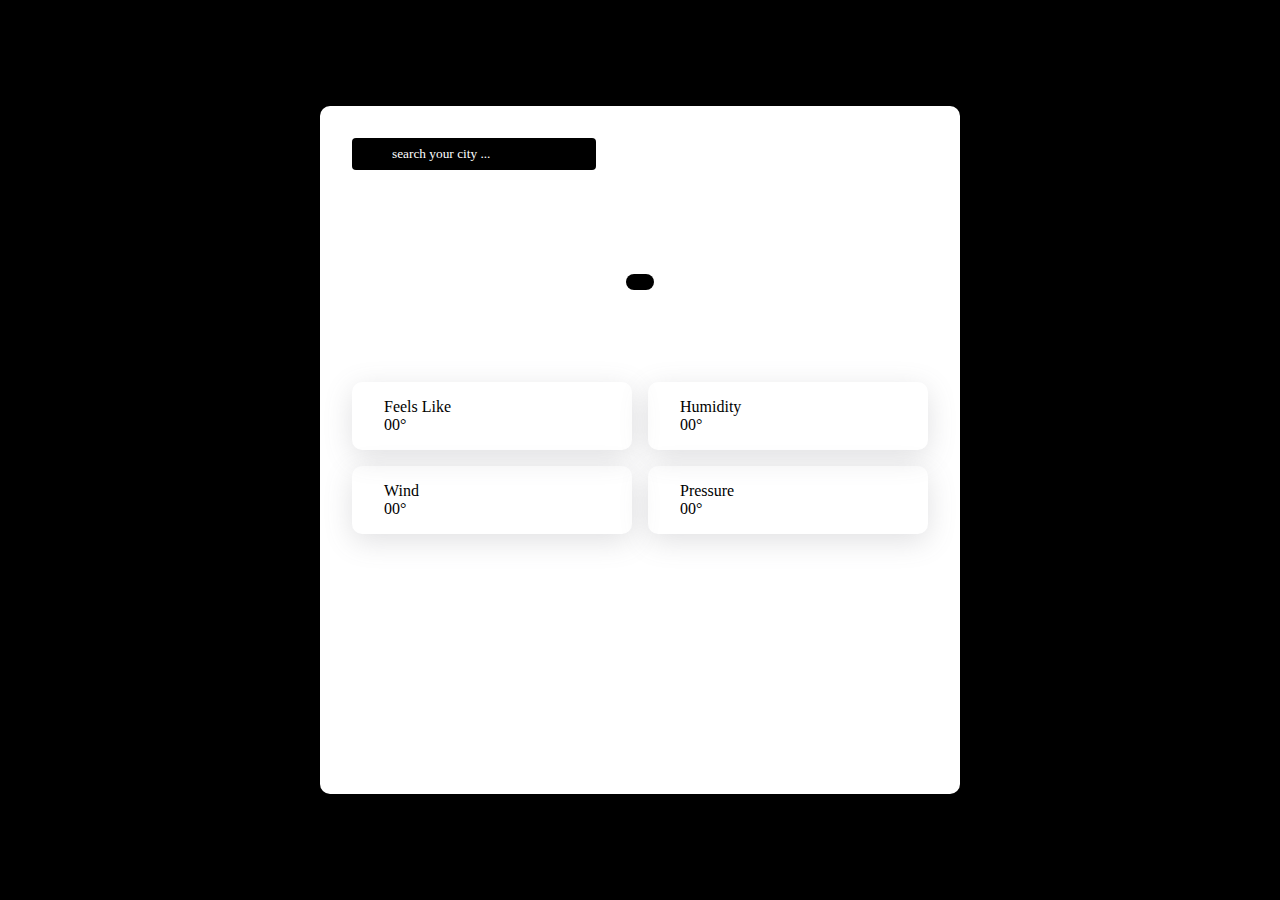
<file: Weather_App/index.html>
<!DOCTYPE html>
<html lang="en">

<head>
    <meta charset="UTF-8">
    <meta name="viewport" content="width=device-width, initial-scale=1.0">
    <title>Weather App</title>
    <link rel="stylesheet" href="https://cdnjs.cloudflare.com/ajax/libs/font-awesome/6.5.1/css/all.min.css"
        integrity="sha512-DTOQO9RWCH3ppGqcWaEA1BIZOC6xxalwEsw9c2QQeAIftl+Vegovlnee1c9QX4TctnWMn13TZye+giMm8e2LwA=="
        crossorigin="anonymous" referrerpolicy="no-referrer" />
    <link rel="stylesheet" href="style.css">
</head>

<body class="flex">
    <section class="container">
        <div class="weather_search">
            <form class="form">
                <i class="fa-solid fa-magnifying-glass"></i>
                <input type="text" class="search_field" placeholder="search your city ...">
            </form>
        </div>

        <div class="weather_body">
            <h1 class="city"></h1>
            <p class="date_time"></p>
            <div class="weather_data">
                <p class="forecast"></p>
                <div class="icon"></div>
            </div>
            <p class="temperature"></p>
            <div class="min_max">
                <p class="min"></p>
                <p class="max"></p>
            </div>
        </div>

        <section class="info">
            <div class="card flex">
                <i class="fa-solid fa-droplet"></i>
                <div>
                    <p>Feels Like</p>
                    <p class="FeelsLike">00&#176</p>
                </div>
            </div>
            <div class="card flex">
                <i class="fa-solid fa-droplet"></i>
                <div>
                    <p>Humidity</p>
                    <p class="Humidity">00&#176</p>
                </div>
            </div>
            <div class="card flex">
                <i class="fa-solid fa-wind"></i>
                <div>
                    <p>Wind</p>
                    <p class="Wind">00&#176</p>
                </div>
            </div>
            <div class="card flex">
                <i class="fa-solid fa-gauge-high"></i>
                <div>
                    <p>Pressure</p>
                    <p class="Pressure">00&#176</p>
                </div>
            </div>
        </section>
    </section>

    <script src="index.js"></script>
</body>

</html>
</file>
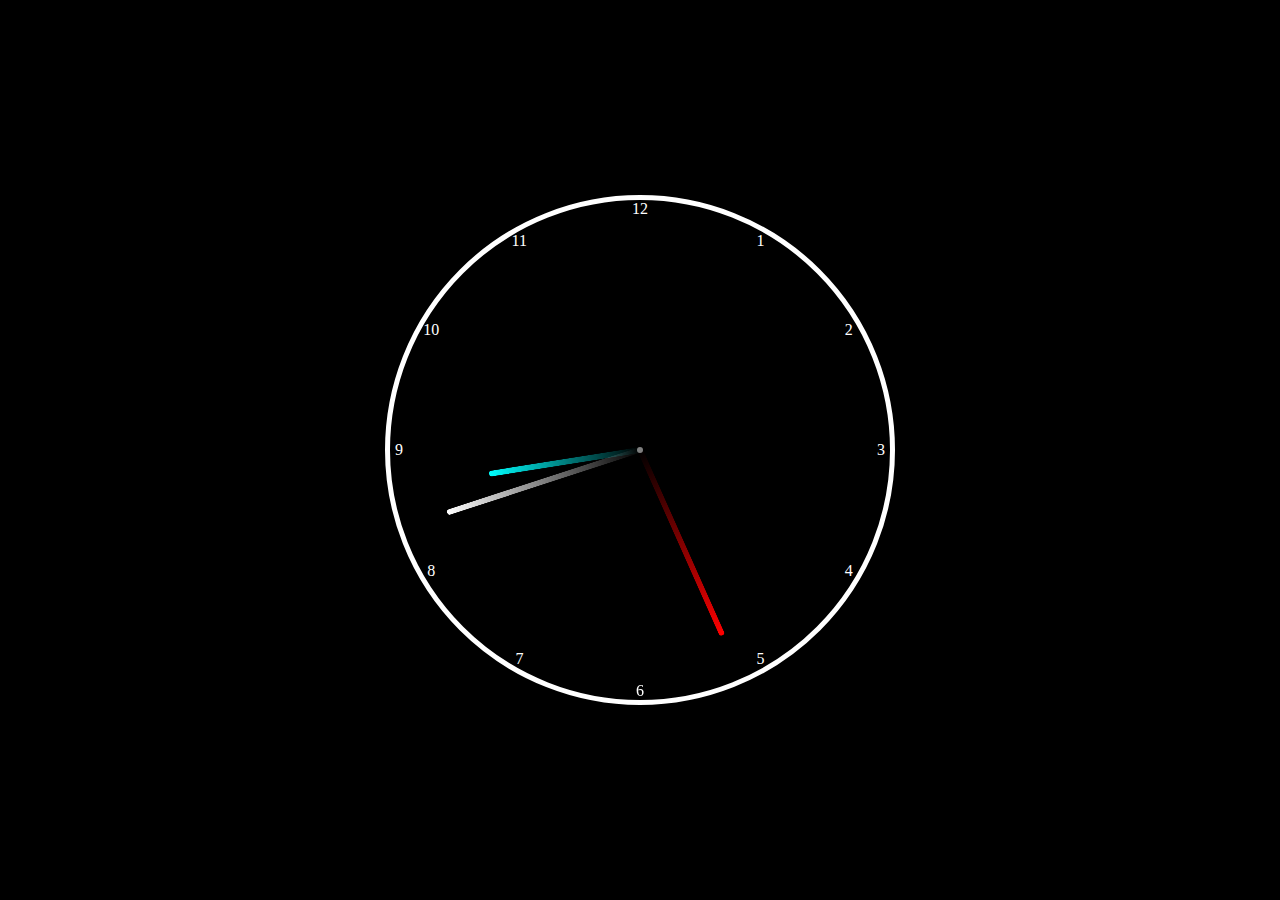
<file: Clock/clock.html>
<!DOCTYPE html>
<html lang="en">

<head>
    <meta charset="UTF-8">
    <meta name="viewport" content="width=device-width, initial-scale=1.0">
    <title>Clock</title>

    <style>
        *{
            margin: 0;
            padding: 0;
        }
        body{
            display: flex;
            justify-content: center;
            align-items: center;
            height: 100vh;
            width: 100vw;
            background: #000;
            color: white;
            font-family: cursive;
        }
        .clock {
            position: relative;
            border: 5px solid white;
            border-radius: 100%;
            width: 500px;
            height: 500px;
            display: flex;
            justify-content: center;
            align-items: center;
            background: black;
        }

        .indicators {
            position: absolute;
            display: flex;
            justify-content: center;
            height: 100%;
            border-radius: 50%;
        }
        .hours-con{
            position: absolute;
            transform-origin: 50% 250px;
            transform: rotate(calc(var(--h) * 30deg));
        }
        .center{
            position: absolute;
            height: 6px;
            width: 6px;
            border-radius: 50%;
            background: white;
            opacity: .5;
        }
        .second,
        .minute,
        .hour {
            position: absolute;
            border: 3px solid red;
            background: red;
            border-radius: 50px;
            height: 80%;
            mask: linear-gradient(0deg, transparent 50%, red 100%);
            z-index: 2;
        }
        .minute{
            border: 3px solid white;
            background: white;
            mask: linear-gradient(0deg, transparent 50%, white 100%);
            z-index: 1;
        }
        .hour {
            border: 3px solid cyan;
            background: cyan;
            mask: linear-gradient(0deg, transparent 50%, cyan 100%);
            height: 60%;
            z-index: 0;
        }
        .hours{
            transform: rotate(calc( 360deg - var(--hh) * 30deg));
        }

        /* responsive for mobile */
        @media screen and (max-width:400px) {
            .clock{
                width: 300px;
                height: 300px;
            }
            .hours-con{
                transform-origin: 50% 150px;
            }
            *{
                font-family: sans-serif;
            }
        }
    </style>
</head>

<body>
    <div class="clock" id="clock">

        <div class="indicators">
            <div class="hours-con" style="--h: 1;"><div class="hours" style="--hh: 1;">1</div></div>
            <div class="hours-con" style="--h: 2;"><div class="hours" style="--hh: 2;">2</div></div>
            <div class="hours-con" style="--h: 3;"><div class="hours" style="--hh: 3;">3</div></div>
            <div class="hours-con" style="--h: 4;"><div class="hours" style="--hh: 4;">4</div></div>
            <div class="hours-con" style="--h: 5;"><div class="hours" style="--hh: 5;">5</div></div>
            <div class="hours-con" style="--h: 6;"><div class="hours" style="--hh: 6;">6</div></div>
            <div class="hours-con" style="--h: 7;"><div class="hours" style="--hh: 7;">7</div></div>
            <div class="hours-con" style="--h: 8;"><div class="hours" style="--hh: 8;">8</div></div>
            <div class="hours-con" style="--h: 9;"><div class="hours" style="--hh: 9;">9</div></div>
            <div class="hours-con" style="--h: 10;"><div class="hours" style="--hh: 10;">10</div></div>
            <div class="hours-con" style="--h: 11;"><div class="hours" style="--hh: 11;">11</div></div>
            <div class="hours-con" style="--h: 12;"><div class="hours" style="--hh: 12;">12</div></div>
        </div>

        <div class="center"></div>
        <div class="second" id="second"></div>
        <div class="minute" id="minute"></div>
        <div class="hour" id="hour"></div>
    </div>

    <script>
        function Clock() {
            const date = new Date();

            // Get current hour, minute, and second
            const hour = date.getHours();
            const minute = date.getMinutes();
            const seconds = date.getSeconds();

            // Calculate the angles for the clock hands
            const SetHourPosition = hour * 30 + (minute / 2); // Add minute effect to hour hand
            const SetMinPosition = minute * 6;
            const SetSecPosition = seconds * 6;

            // Update the hand positions
            document.getElementById('hour').style.transform = `rotate(${SetHourPosition}deg)`;
            document.getElementById('minute').style.transform = `rotate(${SetMinPosition}deg)`;
            document.getElementById('second').style.transform = `rotate(${SetSecPosition}deg)`;
        }

        // Initial call to set the clock immediately
        Clock();

        // Update the clock every second
        setInterval(Clock, 1000);
    </script>

</body>

</html>
</file>
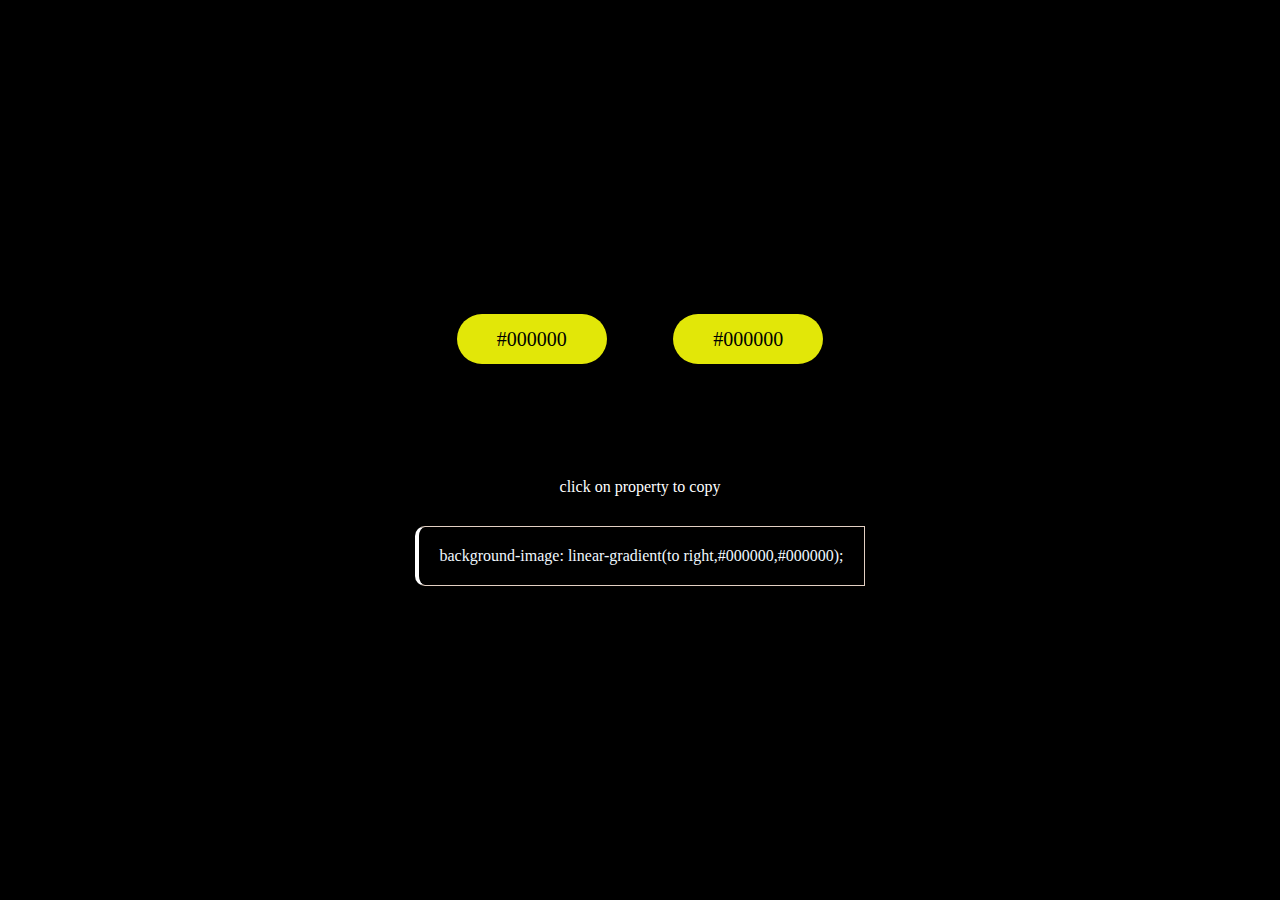
<file: Random_Colors/random_colors.html>
<!DOCTYPE html>
<html lang="en">

<head>
    <meta charset="UTF-8">
    <meta name="viewport" content="width=device-width, initial-scale=1.0">
    <title>Random Colors</title>

    <style>
        * {
            margin: 0;
            padding: 0;
            font-family: cursive;
        }

        body {
            display: flex;
            flex-direction: column;
            align-items: center;
            justify-content: center;
            width: 100vw;
            height: 100vh;
            background-color: #000000;
        }

        .container {
            display: flex;
            flex-direction: column;
            align-items: center;
            justify-content: space-evenly;
            height: 500px;
        }

        .buttons {
            display: flex;
            align-items: center;
            justify-content: space-evenly;
            width: 500px;
        }

        button {
            border-radius: 50px;
            background-color: #e2e708;
            width: 150px;
            height: 50px;
            box-shadow: 4px 5px 15px 0px #000000;
            font-size: 20px;
            border: none;
        }

        #title {
            color: white;
            display: flex;
            align-items: center;
            justify-content: center;
        }

        #property {
            margin-top: 30px;
            border: 1px solid rgb(227, 208, 195);
            padding: 20px;
            border-top-left-radius: 10px;
            border-bottom-left-radius: 10px;
            border-left: 4px solid white;
            color: aliceblue;
        }

        /* responsive for mobiles */
        @media screen and (max-width:400px) {
            *{
                font-family: sans-serif;
            }
            .container,.buttons{
                width: 300px;
            }
            button{
                width: 120px;
            }
        }
    </style>
</head>

<body>

    <div class="container">
        <div class="buttons">
            <button id="b1">#000000</button>
            <button id="b2">#000000</button>
        </div>
        <div class="copycode">
            <p id="title">click on property to copy</p>

            <p id="property">
                background-image: linear-gradient(to right,#000000,#000000);
            </p>
        </div>
    </div>

    <script>
        let b1 = document.getElementById("b1");
        let b2 = document.getElementById("b2");
        let property = document.getElementById('property');

        let color_generate = () => {
            let hexvalue = "1234567890abcdef";
            let color = "#";

            for (let i = 0; i < 6; i++) {
                color += hexvalue[Math.floor(Math.random() * 16)];
            }
            return color;
        };

        let color1 = "#000000";
        let color2 = "#000000";

        const b1_color_change = () => {
            color1 = color_generate();

            b1.textContent = color1;

            document.body.style.backgroundImage = `linear-gradient(to right,${color1},${color2})`;
            b1.style.backgroundColor = color1;
            property.textContent = `background-image:linear-gradient(to right,${color1},${color2})`;
        };

        const b2_color_change = () => {
            color2 = color_generate();

            b2.textContent = color2;

            document.body.style.backgroundImage = `linear-gradient(to right,${color1},${color2})`;
            b2.style.backgroundColor = color2;
            property.textContent = `background-image:linear-gradient(to right,${color1},${color2})`;
        };

        b1.addEventListener('click', b1_color_change);
        b2.addEventListener('click', b2_color_change);

        property.addEventListener('click', () => {
            navigator.clipboard.writeText(property.textContent);
            alert('property copied');
        });

    </script>
</body>

</html>
</file>
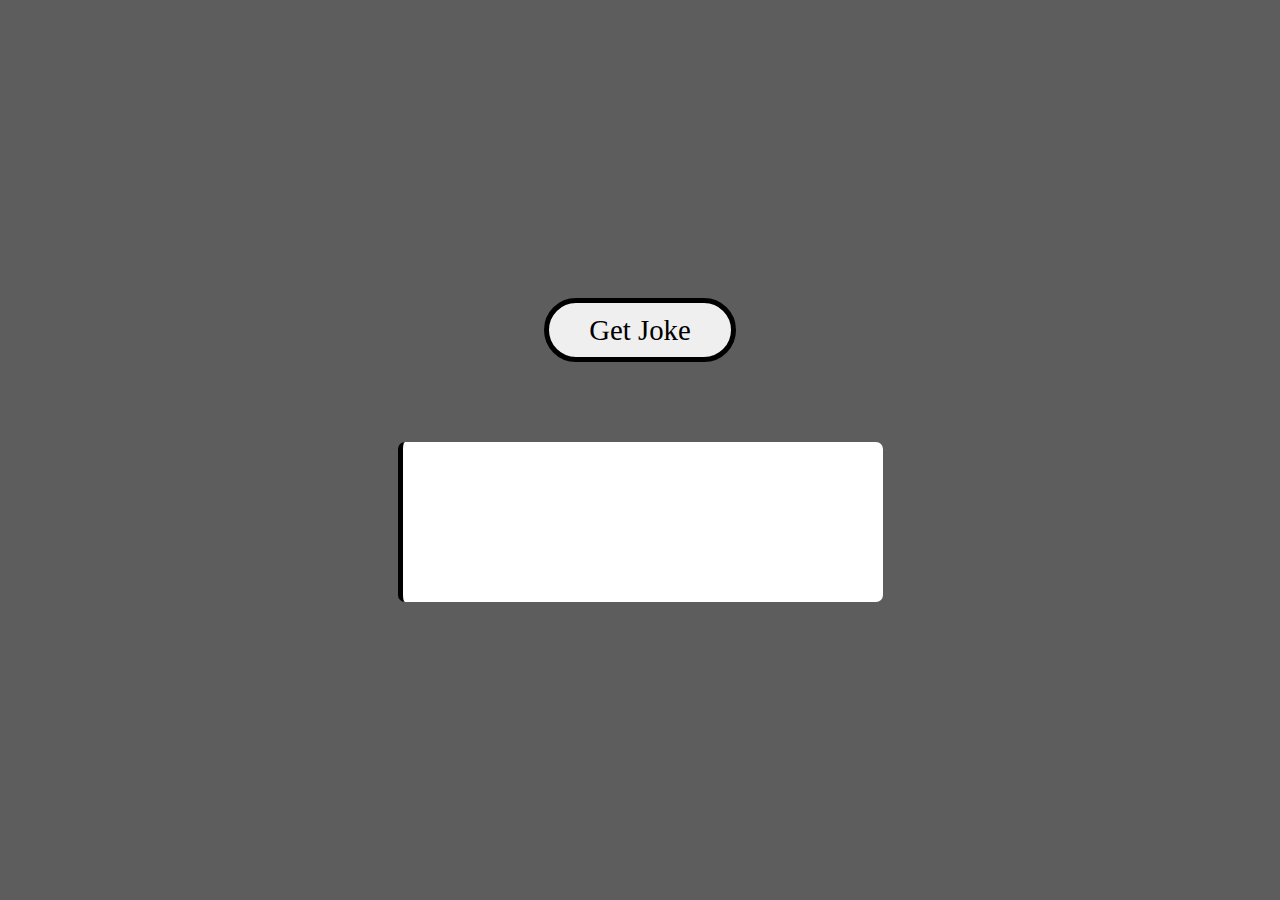
<file: Random_Jokes/Random_Jokes.html>
<!DOCTYPE html>
<html lang="en">

<head>
    <meta charset="UTF-8">
    <meta name="viewport" content="width=device-width, initial-scale=1.0">
    <title>Random Jokes</title>
    <style>
        * {
            margin: 0;
            padding: 0;
            font-family: cursive;
        }

        .flex {
            display: flex;
            justify-content: center;
            align-items: center;
        }

        .container {
            background: white;
            border-radius: 7px;
            width: 30rem;
            height: 10rem;
            font-size: 1.5rem;
            text-align: center;
            border-left: thick solid;
        }

        body {
            background: #5d5d5d;
            width: 100vw;
            height: 100vh;
            flex-direction: column;
            row-gap: 5rem;
        }

        button {
            width: 12rem;
            height: 4rem;
            border-radius: 50px;
            font-size: 1.8rem;
            border: thick solid;
        }

        button:hover {
            border: thick double;
        }

        @media screen and (max-width:400px) {
            *{
                font-family: sans-serif;
            }
            .container {
                width: 21rem;
                height: 7rem;
                font-size: 0.9rem;
            }
            button {
                width: 11rem;
                height: 4rem;
                font-size: 1.5rem;
            }
        }
    </style>
</head>

<body class="flex">

    <button id="btn">Get Joke</button>

    <div class="container flex"></div>

    <script>

        let button = document.getElementById('btn');
        let container = document.querySelector('.container');
        let APIURL = "https://icanhazdadjoke.com/";

        const FetchData = async () => {
            const result = await fetch(APIURL, {
                headers: {
                    Accept: "application/json"
                },
            });

            const data = await result.json();
            container.innerHTML = data.joke;
        }

        FetchData();

        button.addEventListener('click', FetchData);
    </script>
</body>

</html>
</file>
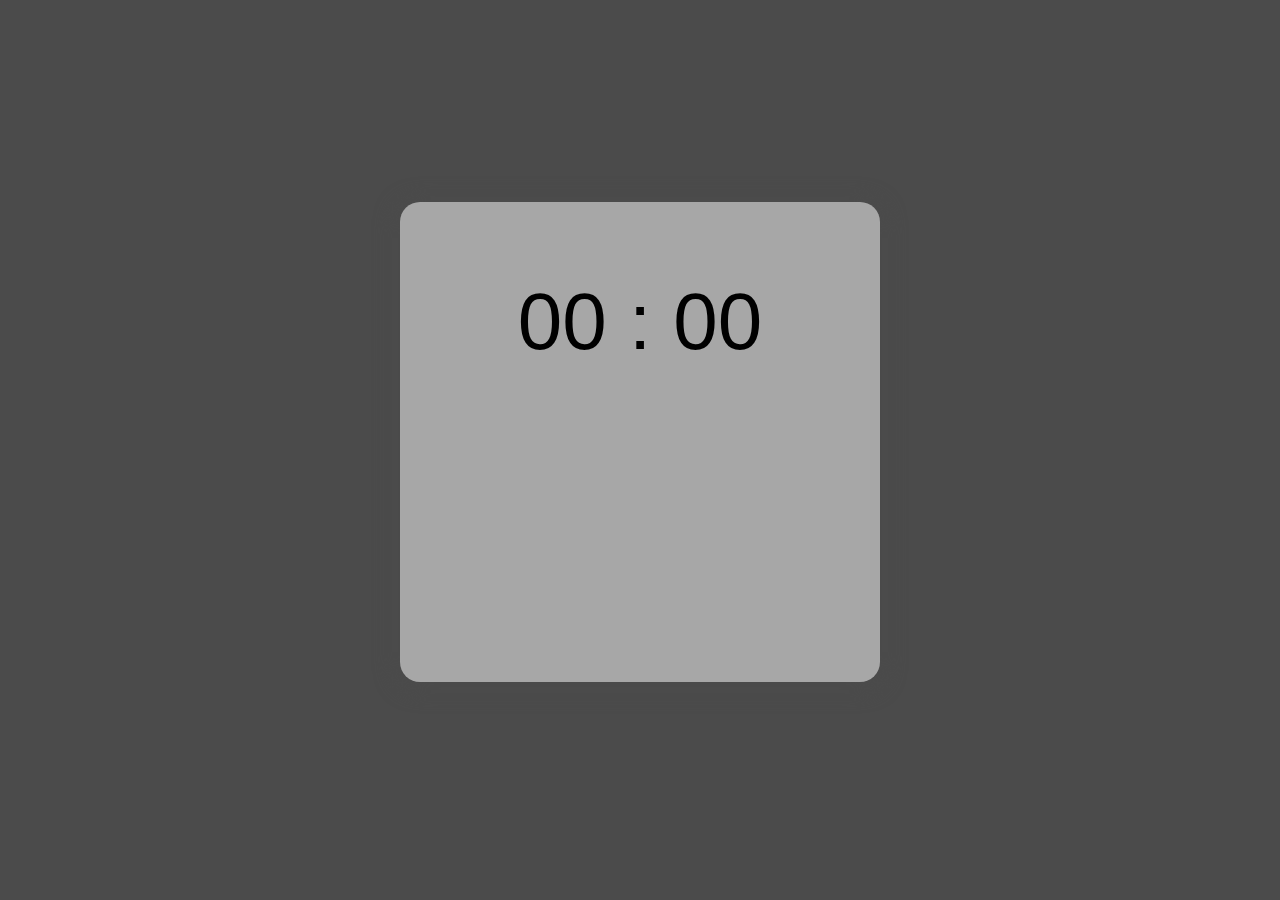
<file: Stop_Watch/stop_watch.html>
<!DOCTYPE html>
<html lang="en">

<head>
    <meta charset="UTF-8">
    <meta name="viewport" content="width=device-width, initial-scale=1.0">
    <title>Stop Watch</title>
    <link rel="stylesheet" href="https://cdnjs.cloudflare.com/ajax/libs/font-awesome/6.6.0/css/all.min.css"
        integrity="sha512-Kc323vGBEqzTmouAECnVceyQqyqdsSiqLQISBL29aUW4U/M7pSPA/gEUZQqv1cwx4OnYxTxve5UMg5GT6L4JJg=="
        crossorigin="anonymous" referrerpolicy="no-referrer" />

    <style>
        * {
            margin: 0;
            padding: 0;
        }

        .flex {
            display: flex;
            justify-content: center;
            align-items: center;
        }

        body {
            width: 100vw;
            height: 100vh;
            background: #4b4b4b;
            flex-direction: column;
        }

        .watch {
            width: 30rem;
            height: 30rem;
            flex-direction: column;
            border-radius: 20px;
            background: #a7a7a7;
            position: relative;
            box-shadow: 0px 3px 20px 5px #4b4b4b;
        }

        .rotate-colors {
            animation: rotate-colors 2.5s infinite linear;
        }

        @keyframes rotate-colors {
            0% {
                box-shadow: 0px 3px 20px 5px #ff0000, 0px 3px 20px 10px #00ff00, 0px 3px 20px 15px #0000ff;
            }

            33% {
                box-shadow: 0px 3px 20px 5px #00ff00, 0px 3px 20px 10px #0000ff, 0px 3px 20px 15px #ff0000;
            }

            66% {
                box-shadow: 0px 3px 20px 5px #0000ff, 0px 3px 20px 10px #ff0000, 0px 3px 20px 15px #00ff00;
            }

            100% {
                box-shadow: 0px 3px 20px 5px #ff0000, 0px 3px 20px 10px #00ff00, 0px 3px 20px 15px #0000ff;
            }
        }

        .timer {
            width: 100%;
            height: 50%;
            font-size: 5rem;
            font-family: sans-serif;
        }

        .detail {
            display: grid;
            grid-template-columns: auto auto;
            width: 100%;
            height: 50%;
            margin-left: 14rem;
        }

        i,
        i:hover {
            font-size: 2rem;
            cursor: pointer;
        }

        p {
            font-size: 2rem;
            font-family: cursive;
            width: 100%;
            color: #9b9ca3;
        }

        .Flags {
            width: 100%;
            width: 50%;
            flex-direction: column;
            padding-bottom: 1rem;
            overflow-y: auto;
            overflow-x: hidden;
        }

        .delete {
            width: 100%;
            margin-bottom: 2rem;
        }

        .fa-trash {
            position: absolute;
            border-radius: 50%;
            padding: .5rem;
            background: #a7a7a7;
        }

        @media screen and (max-width:400px) {
            .watch {
                width: 20rem;
                height: 20rem;
            }

            .detail {
                margin-left: 9rem;
            }

            .timer {
                font-size: 3rem;
            }

            i {
                font-size: 1.5rem;
            }
        }
    </style>

</head>

<body class="flex">
    <div class="watch flex">
        <div class="timer flex">00 : 00</div>
        <div class="detail">
            <div class="play">
                <i class="fa-solid fa-play"></i>
            </div>
            <div class="pause">
                <i class="fa-solid fa-pause"></i>
            </div>
            <div class="undo">
                <i class="fas fa-undo"></i>
            </div>
            <div class="flag">
                <i class="fa-solid fa-flag"></i>
            </div>
        </div>
    </div>

    <div class="Flags flex"></div>

    <script>
        let play = document.querySelector('.fa-play');
        let pause = document.querySelector('.fa-pause');
        let undo = document.querySelector('.fa-undo');
        let flag = document.querySelector('.fa-flag');
        let Flags = document.querySelector('.Flags');
        let timer = document.querySelector('.timer');
        let watch = document.querySelector('.watch');
        let setid;
        let minute = 0;
        let count = 0;
        let i = 1;

        const start = () => {
            if (!setid) {
                // Add the rotate-colors class to start the animation
                watch.classList.add('rotate-colors');

                setid = setInterval(() => {
                    if (count == 60) {
                        ++minute;
                        count = 0;
                    }
                    if (count <= 9) {
                        if (minute <= 9) {
                            timer.innerHTML = `0${minute} : 0${count++}`;
                        } else {
                            timer.innerHTML = `${minute} : 0${count++}`;
                        }
                    } else {
                        if (minute <= 9) {
                            timer.innerHTML = `0${minute} : ${count++}`;
                        } else {
                            timer.innerHTML = `${minute} : ${count++}`;
                        }
                    }
                }, 1000);
            }
        }

        play.addEventListener('click', start);

        pause.addEventListener('click', () => {
            clearInterval(setid);
            setid = null;
            // Remove the rotate-colors class to stop the animation
            watch.classList.remove('rotate-colors');
        });

        undo.addEventListener('click', () => {
            clearInterval(setid);
            setid = null;
            timer.textContent = `00 : 00`;
            count = 0;
            minute = 0;
            // Remove the rotate-colors class to stop the animation
            watch.classList.remove('rotate-colors');
        });

        flag.addEventListener('click', () => {
            if (Flags.innerHTML == '') {
                let delElem = document.createElement('div');
                delElem.classList.add('delete');
                delElem.classList.add('flex');
                delElem.innerHTML = `<i class="fa-solid fa-trash"></i>`;
                Flags.append(delElem);

                delElem.addEventListener('click', () => {
                    Flags.innerHTML = '';
                    i = 1;
                });
            }

            let flagtext = document.createElement('p');
            flagtext.classList.add('flex');
            flagtext.innerHTML = `#${i++} - ${timer.textContent}`;
            Flags.append(flagtext);
        });
    </script>
</body>

</html>
</file>
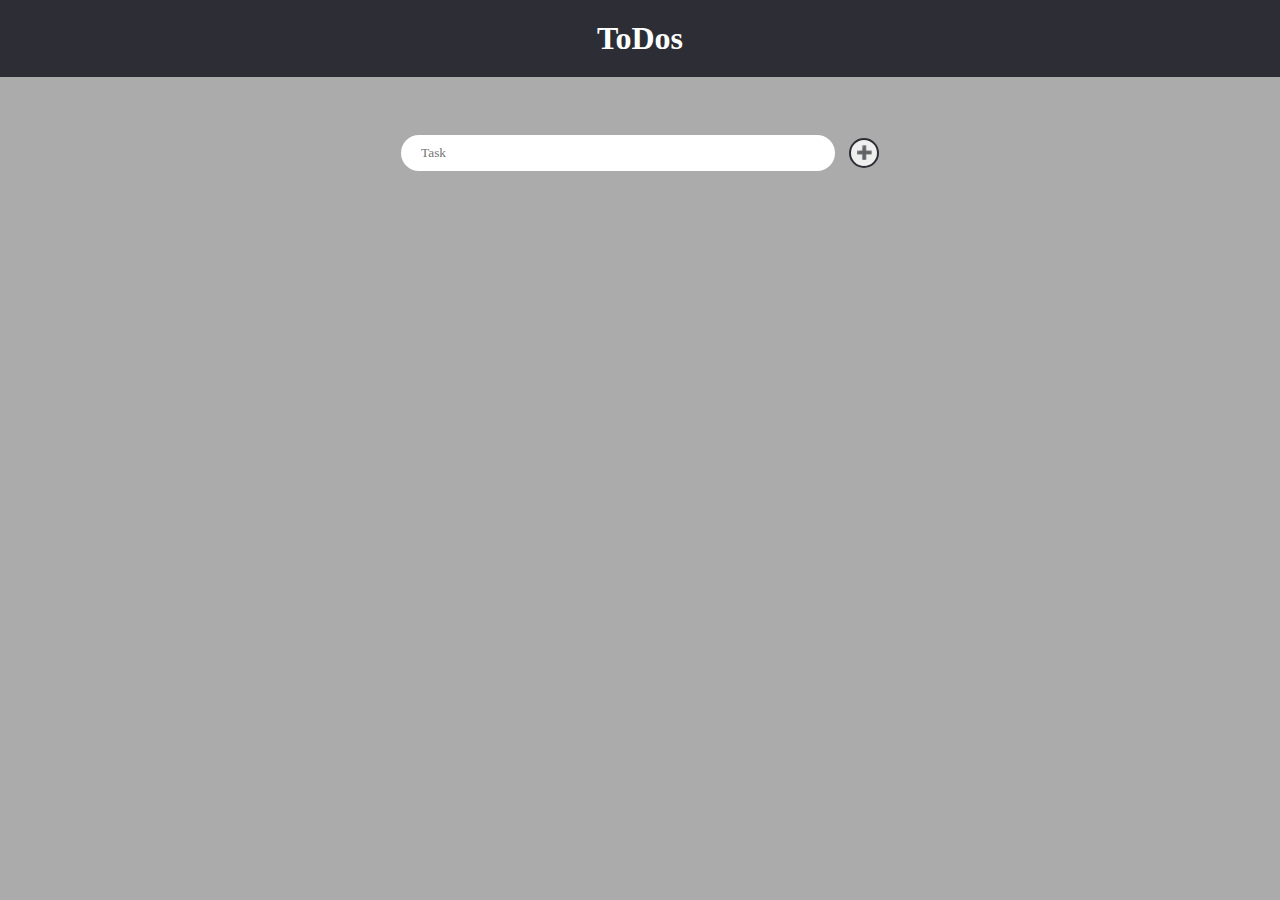
<file: To_Do_List/To_Do_List.html>
<!DOCTYPE html>
<html lang="en">

<head>
    <meta charset="UTF-8">
    <meta name="viewport" content="width=device-width, initial-scale=1.0">
    <title>To-Do List</title>

    <style>
        @import url('https://fonts.googleapis.com/css2?family=Caveat:wght@400..700&display=swap');

        * {
            margin: 0;
            padding: 0;
            font-family: cursive;
        }

        body {
            display: flex;
            align-items: center;
            flex-direction: column;
            row-gap: 20px;
            width: 100vw;
            height: 100vh;
            background-color: #acabab;
        }

        h1 {
            background-color: #2c2d35;
            padding: 20px 0px;
            color: white;
            width: 100vw;
            display: flex;
            justify-content: center;
        }

        .todolist {
            display: flex;
            flex-direction: column;
            margin: 50px 0px 0px 0px;
            width: 500px;
            padding-right: 2px;
        }

        #addbtn {
            width: 30px;
            height: 30px;
            border-radius: 15px;
            border: none;
            margin-left: 10px;
            cursor: pointer;
            border: 2px solid #2c2d35;
        }

        #addbtn:hover {
            background-color: #2c2d35;
        }

        .task {
            display: flex;
            align-items: center;
            width: 500px;
            border: 1px solid silver;
            border-radius: 5px;
        }

        input {
            padding: 10px 250px 10px 20px;
            border-radius: 50px;
            border: none;
        }

        .delbtn {
            width: 25px;
            height: 25px;
            border-radius: 50px;
            margin: 0px 10px 0px 10px;
            cursor: pointer;
            display: flex;
            justify-content: center;
            align-items: center;
            border: 2px solid #2c2d35;
        }

        .delbtn:hover {
            background-color: #2c2d35;
        }

        .Task-text {
            padding: 10px 10px;
        }

        /* responsive for mobiles */
        @media screen and (max-width:400px) {
            * {
                font-family: 'Courier New', Courier, monospace;
            }

            input {
                padding: 10px 120px 10px 20px;
            }

            .todolist {
                width: 300px;
            }

            .task {
                width: 300px;
            }
        }
    </style>
</head>

<body>
    <h1>ToDos</h1> <br>

    <form>
        <input id="inputfield" type="text" placeholder="Task" required>
        <button type="submit" id="addbtn">➕</button>
    </form>

    <div class="todolist"></div>


    <script>
        let inputfield = document.getElementById("inputfield");
        let todolist = document.querySelector(".todolist");
        let addbtn = document.getElementById("addbtn");

        let localtodolist = JSON.parse(localStorage.getItem('todolist')) || [];

        const addtasks = (taskstext) => {

            if (!localtodolist.includes(inputfield.value.trim())) {

                let task = document.createElement("div");
                task.className = "task";

                let delbtn = document.createElement("button");
                delbtn.className = "delbtn";
                delbtn.textContent = "➖";
                task.append(delbtn);

                let p = document.createElement("p");
                p.className = "Task-text";
                p.textContent = taskstext;
                task.append(p);

                todolist.append(task);

                todolist.style.border = "2px solid #2c2d35";
                todolist.style.borderRadius = "5px";

                //add data to local storage
                localtodolist.push(taskstext);
                localtodolist = [... new Set(localtodolist)];
                localStorage.setItem('todolist', JSON.stringify(localtodolist));

                //remove tasks from webpage
                delbtn.addEventListener("click", (event) => {
                    task.remove();

                    if (todolist.innerHTML == "") {
                        todolist.style.border = "none";
                        todolist.style.borderRadius = "none";
                    }

                    const TaskToRemove = event.target.nextElementSibling.innerText;

                    localtodolist = localtodolist.filter((Task) => {
                        return Task != TaskToRemove;
                    });
                    localStorage.setItem('todolist', JSON.stringify(localtodolist));

                });
            }
            inputfield.value = "";
        };

        addbtn.addEventListener("click", (event) => {

            let inputvalue = inputfield.value;

            if (inputvalue.trim() === "") {
                return;
            }
            else {
                event.preventDefault();

                //add task to webpage and local storage
                addtasks(inputvalue);
            }
        });

        const gettasks = () => {
            localtodolist.forEach(task => {
                addtasks(task);
            });
        };

        //get task from local storage
        gettasks();

    </script>
</body>

</html>
</file>
<file: Weather_App/style.css>
* {
    margin: 0;
    padding: 0;
    font-family: cursive;
    box-sizing: border-box;
}

.flex {
    display: flex;
    justify-content: center;
    align-items: center;
}

body {
    background: black;
    height: 100vh;
    width: 100vw;
}

.container {
    width: 40rem;
    height: 43rem;
    padding: 2rem;
    background: white;
    border-radius: 10px;
}

.weather_search {
    position: relative;
}

form {
    position: relative;
}

form i {
    position: absolute;
    top: 12px;
    left: 12px;
    color: white;
}

input {
    border-radius: 4px;
    padding: 0.5rem 2.5rem;
    background: black;
    color: white;
    border: none;
}

input::placeholder {
    color: white;
}

.weather_body {
    margin-top: 5rem;
    text-align: center;
}

.forecast {
    display: inline-block;
    padding: 0.5rem 0.9rem;
    border-radius: 50px;
    margin-top: 1.5rem;
    background: black;
    color: white;
}

.info {
    display: grid;
    margin-top: 5rem;
    grid-gap: 1rem;
    grid-template-columns: repeat(2, 1fr);
}

.card {
    padding: 1rem;
    box-shadow: rgba(100, 100, 111, 0.2) 0px 7px 29px 0px;
    border-radius: 10px;
    justify-content: unset;
}

.card i {
    font-size: 1.5rem;
    margin-right: 1rem;
}

.icon img {
    width: 100px;
    height: 100px;
    -webkit-filter: drop-shadow(2px 3px 6px black);
}

.min_max {
    display: flex;
    justify-content: center;
    margin-top: 0.5rem;
}

@media screen and (max-width:400px) {
    .container {
        width: 20rem;
        height: 35rem;
    }
    .weather_body {
        margin-top: 2rem;
    }
    form i {
        top: 8px;
        left: 9px;
    }
    h1{
        font-size: 1rem;
    }
    .date_time{
        margin-top: 0.5rem;
    }
    .forecast{
        padding: 0.1rem 0.5rem;
        margin-top: 1rem;
    }
    .icon img {
        width: 80px;
        width: 80px;
    }
    .temperature
    .date_time,
    .min_max{
        font-size: 0.9rem
    }
    .info {
        margin-top: 3rem;
    }
    .card{
        font-size: 0.8rem;
    }
    .card i {
        font-size: 1.1rem;
        margin-left: 1rem;
    }
    .min_max{
        column-gap: 1rem;
    }
}
</file>
